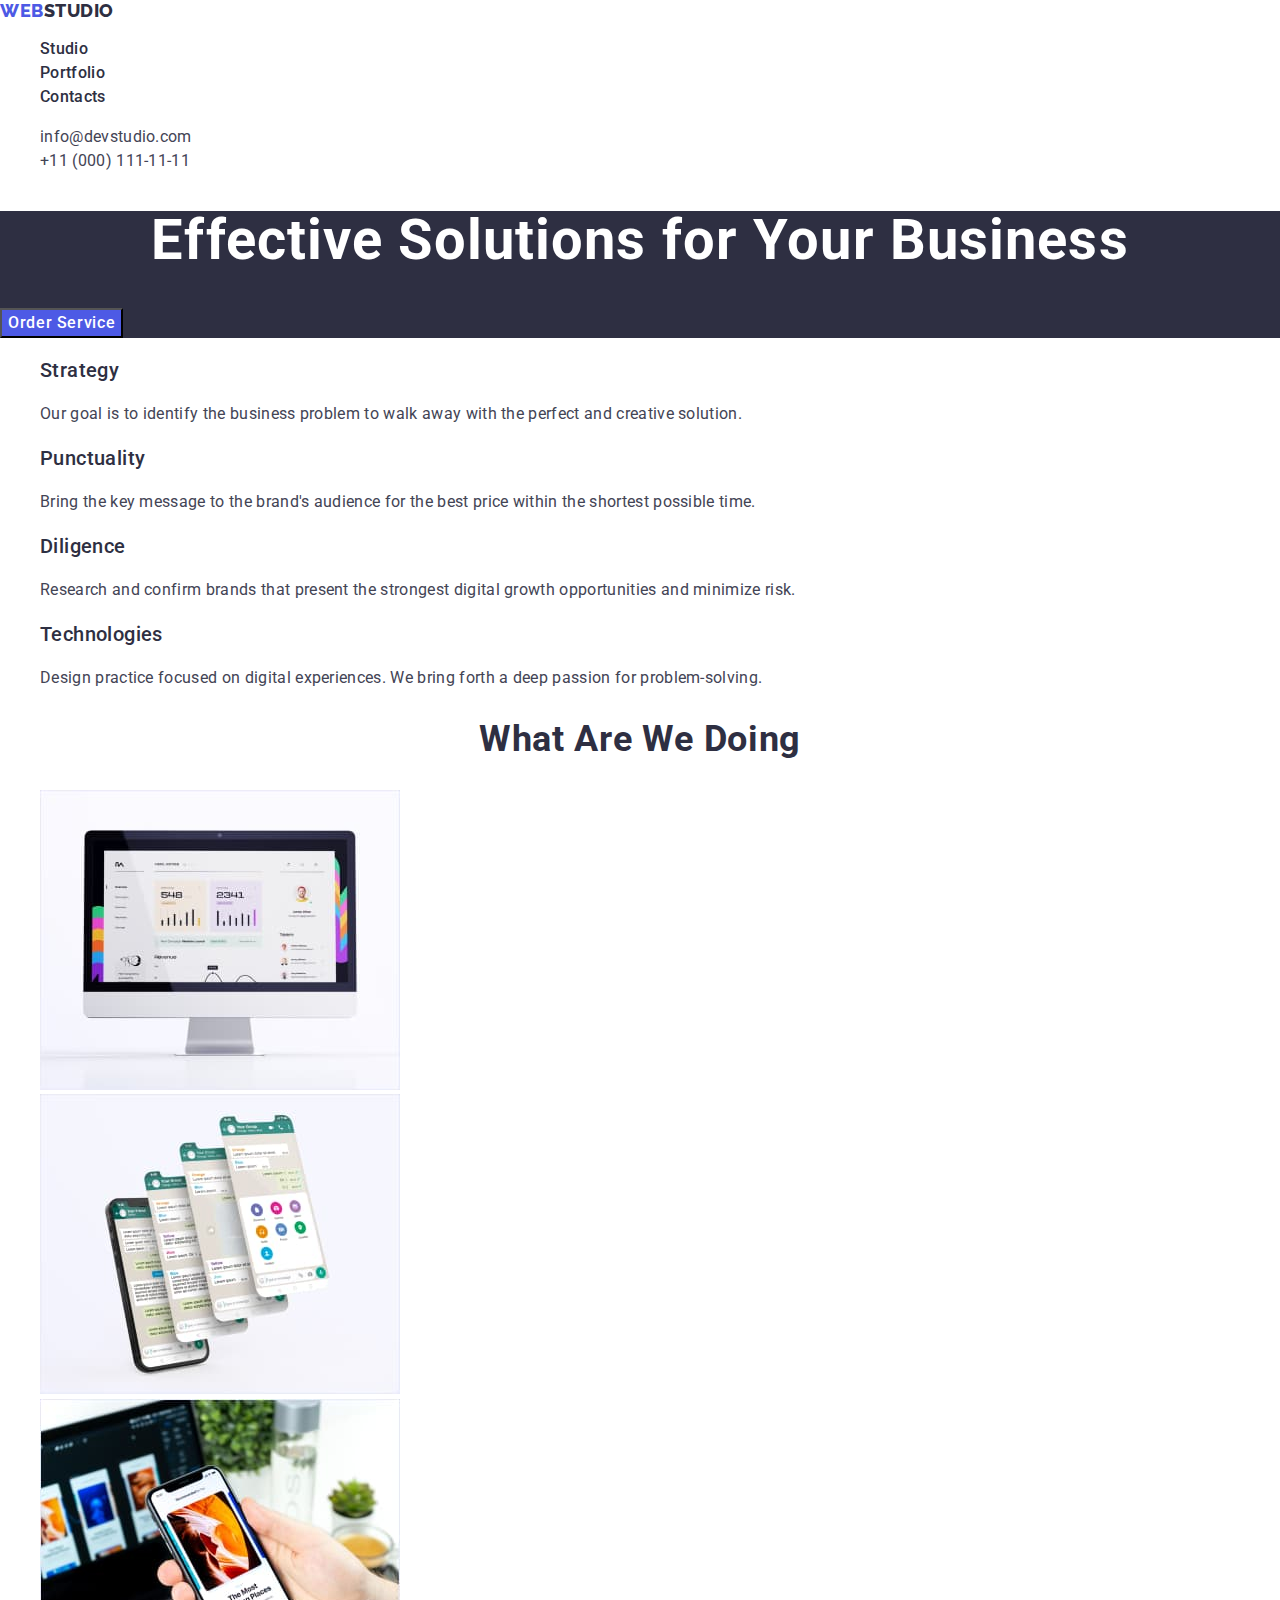
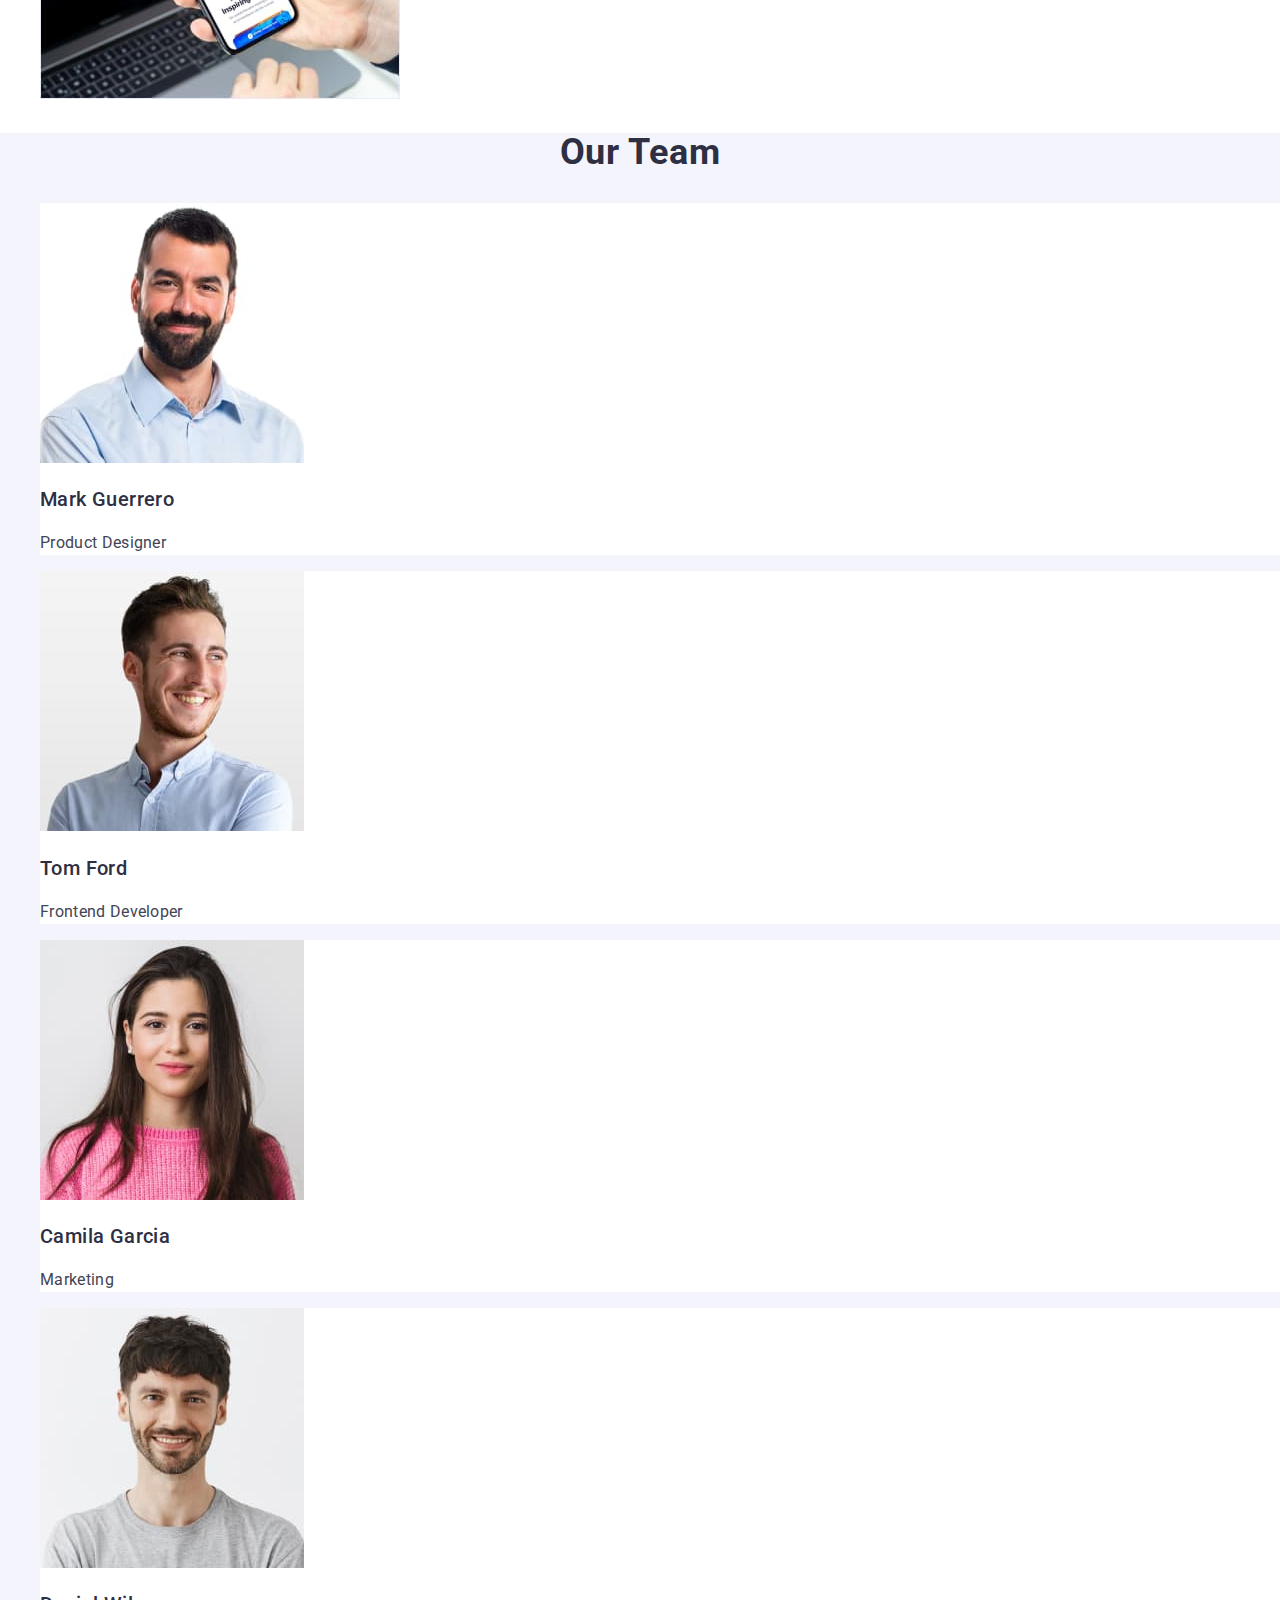
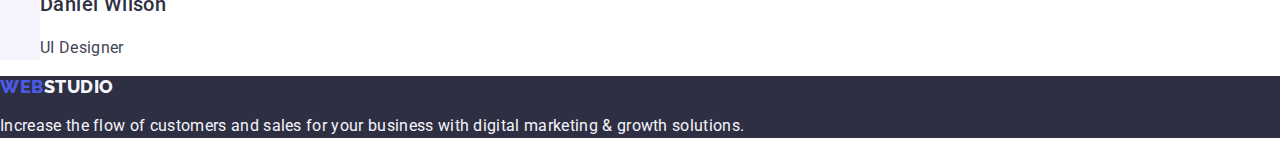
<file: index.html>
<!DOCTYPE html>
<html lang="en">
<head>
    <meta charset="UTF-8">
    <meta http-equiv="X-UA-Compatible" content="IE=edge">
    <meta name="viewport" content="width=device-width, initial-scale=1.0">
    <title>Web-studio</title>
    <link rel="preconnect" href="https://fonts.googleapis.com">
    <link rel="preconnect" href="https://fonts.gstatic.com" crossorigin>
    <link href="https://fonts.googleapis.com/css2?family=Raleway:wght@800&family=Roboto:wght@400;500;700;900&display=swap" rel="stylesheet">
    <link rel="stylesheet" href="https://cdnjs.cloudflare.com/ajax/libs/modern-normalize/2.0.0/modern-normalize.min.css">
    <link rel="stylesheet" href="css/styles.css">
</head>
<body>
    <header class="header">
           <nav class="navigation">
                <a href="./index.html" class="link-logo-web link">Web<span class="logo-studio-header">Studio</span></a>
                <ul class="header-list list">
                    <li class="header-items">
                        <a href="./index.html" class="header-links link">Studio</a>
                    </li>
                    <li class="header-items">
                        <a href="./portfolio.html" class="header-links link">Portfolio</a>
                    </li>
                    <li class="header-items">
                        <a href="" class="header-links link">Contacts</a>
                    </li>
                </ul>
           </nav>
<address class="address">
            <ul class="address-list list">
                <li> <a href="mailto:info@devstudio.com" class="address-links link">info@devstudio.com</a>
                </li>
                <li> <a href="tel:+110001111111" class="address-links link">+11 (000) 111-11-11</a>
                </li>
            </ul>
</address>
    </header>
    <main>
        <section class="hero">
            <h1 class="hero-name">Effective Solutions for Your Business</h1>
            <button type="button" class="order-btn">Order Service</button>
        </section>
        <section class="section-benefits">
            <h2 hidden class="benefits-title">our benefits</h2>
                <ul class="benefits-list list">
                        <li class="benefits-items"> <h3 class="benefits-items-name">Strategy</h3><p class="benefits-text">Our goal is to identify the business problem to walk away with the perfect and creative solution. </p></li>
                        <li class="benefits-items"> <h3 class="benefits-items-name">Punctuality</h3><p class="benefits-text">Bring the key message to the brand's audience for the best price within the shortest possible time.</p></li>
                        <li class="benefits-items"> <h3 class="benefits-items-name">Diligence</h3><p class="benefits-text">Research and confirm brands that present the strongest digital growth opportunities and minimize risk.</p></li>
                        <li class="benefits-items"> <h3 class="benefits-items-name">Technologies</h3><p class="benefits-text">Design practice focused on digital experiences. We bring forth a deep passion for problem-solving.</p></li>
                </ul>
        </section>
        <section class="section-services">
            <h2 class="services-title">What are we doing</h2>
                    <ul class="services-list list">
                        <li class="services-list-items"> <a href=""><img src="./images/img1.jpg" alt="computer" width="360" height="300" class="services-list-pics"></a></li>
                        <li class="services-list-items"> <a href=""><img src="./images/img2.jpg" alt="phone slides" width="360" height="300" class="services-list-pics"></a></li>
                        <li class="services-list-items"> <a href=""><img src="./images/img3.jpg" alt="phone" width="360" height="300" class="services-list-pics"></a></li>
                    </ul>
        </section>
        <section class="section-team">
            <h2 class="team-title">Our Team</h2>
                <ul class="team-list list">
                    <li class="team-list-items"> <img src="./images/img4.jpg" alt="mark guerrero" 
                        width="264" height="260">
                        <h3 class="team-names">Mark Guerrero</h3>
                        <p class="team-positions">Product Designer</p>
                    </li>
                    <li class="team-list-items"> <img src="./images/img5.jpg" alt="tom ford" 
                        width="264" height="260">
                        <h3 class="team-names">Tom Ford</h3>
                        <p class="team-positions">Frontend Developer</p>
                    </li>
                    <li class="team-list-items"><img src="./images/img6.jpg" alt="camila garcia" 
                        width="264" height="260">
                        <h3 class="team-names">Camila Garcia</h3>
                        <p class="team-positions">Marketing</p>
                    </li>
                    <li class="team-list-items"><img src="./images/img7.jpg" alt="daniel wilson" 
                        width="264" height="260">
                        <h3 class="team-names">Daniel Wilson</h3>
                        <p class="team-positions">UI Designer</p>
                    </li>
                </ul>
                </section>
    </main>
    <footer class="footer">
        <a href="./index.html" class="link-logo-web link">Web<span class="logo-studio-footer">Studio</span></a>
        <p class="footer-text">Increase the flow of customers and sales for your business with digital marketing & growth solutions.
        </p>
    </footer>
</body>
</html>
</file>
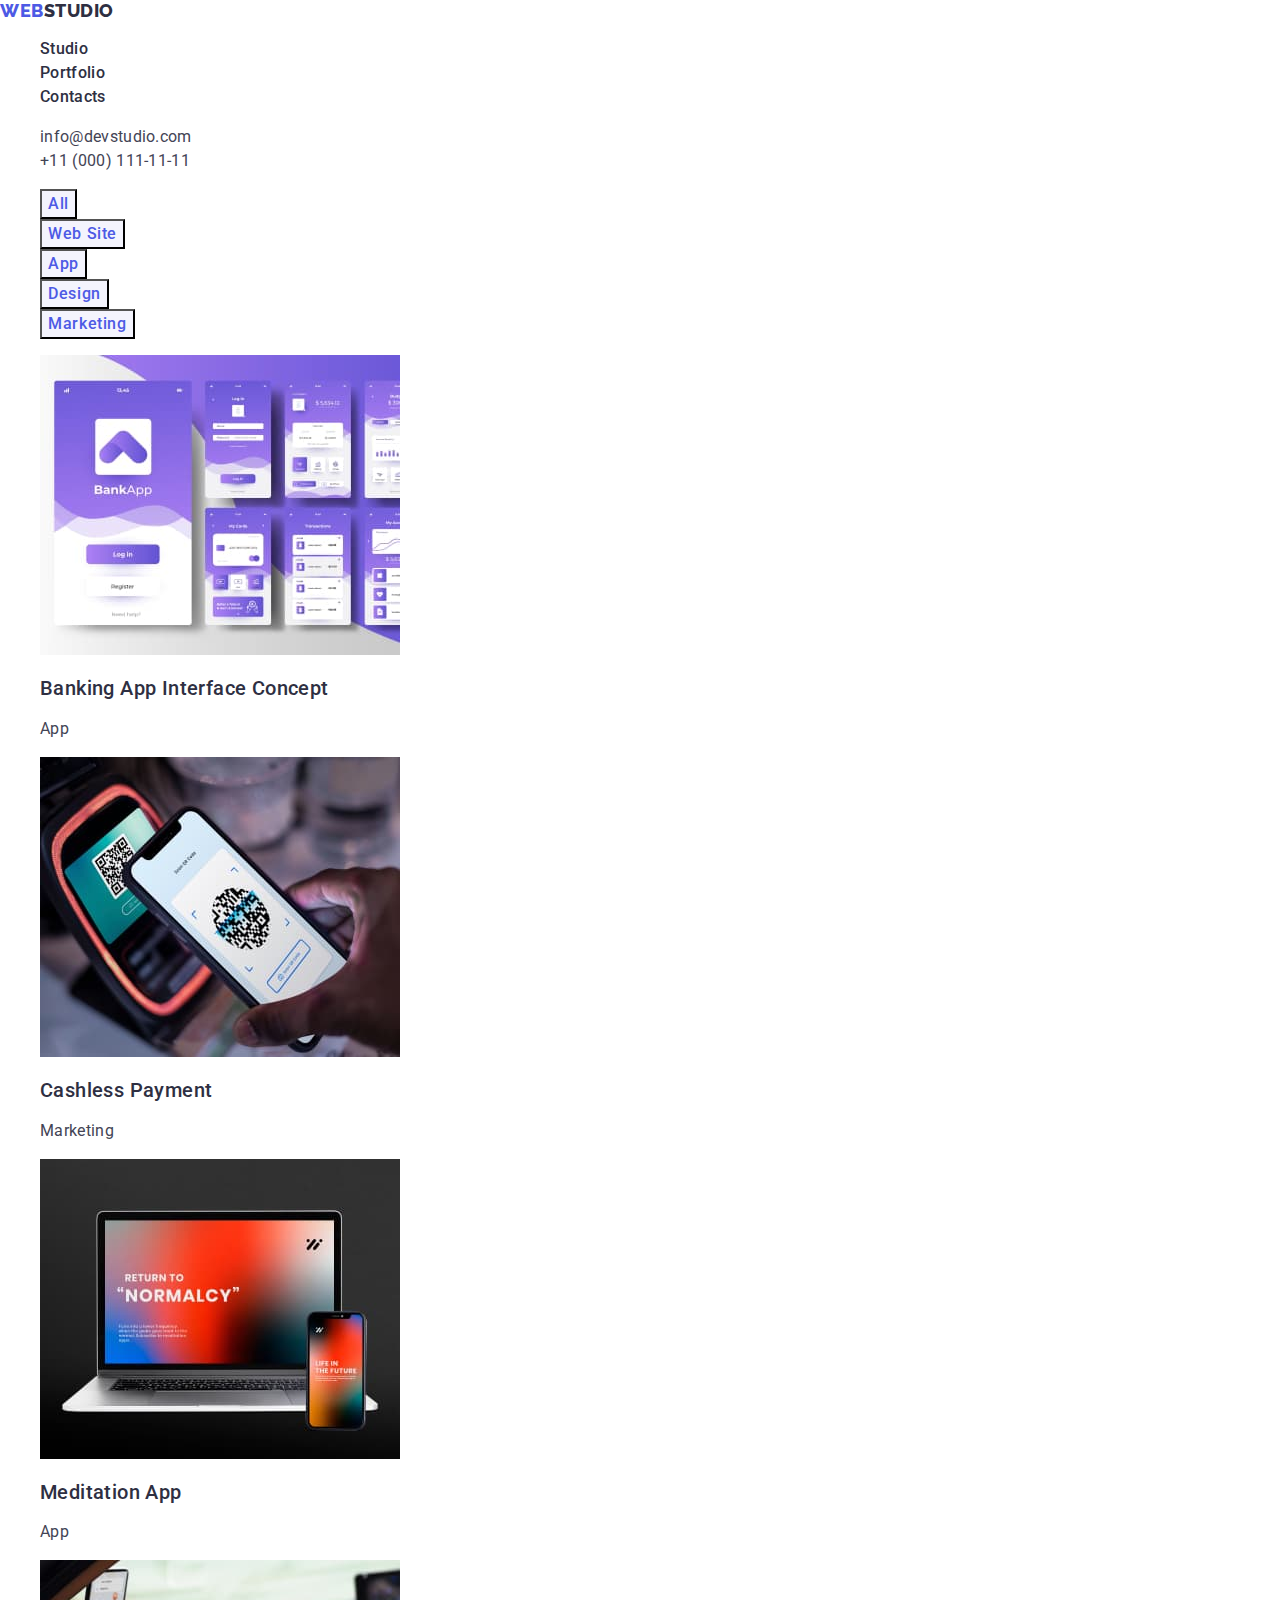
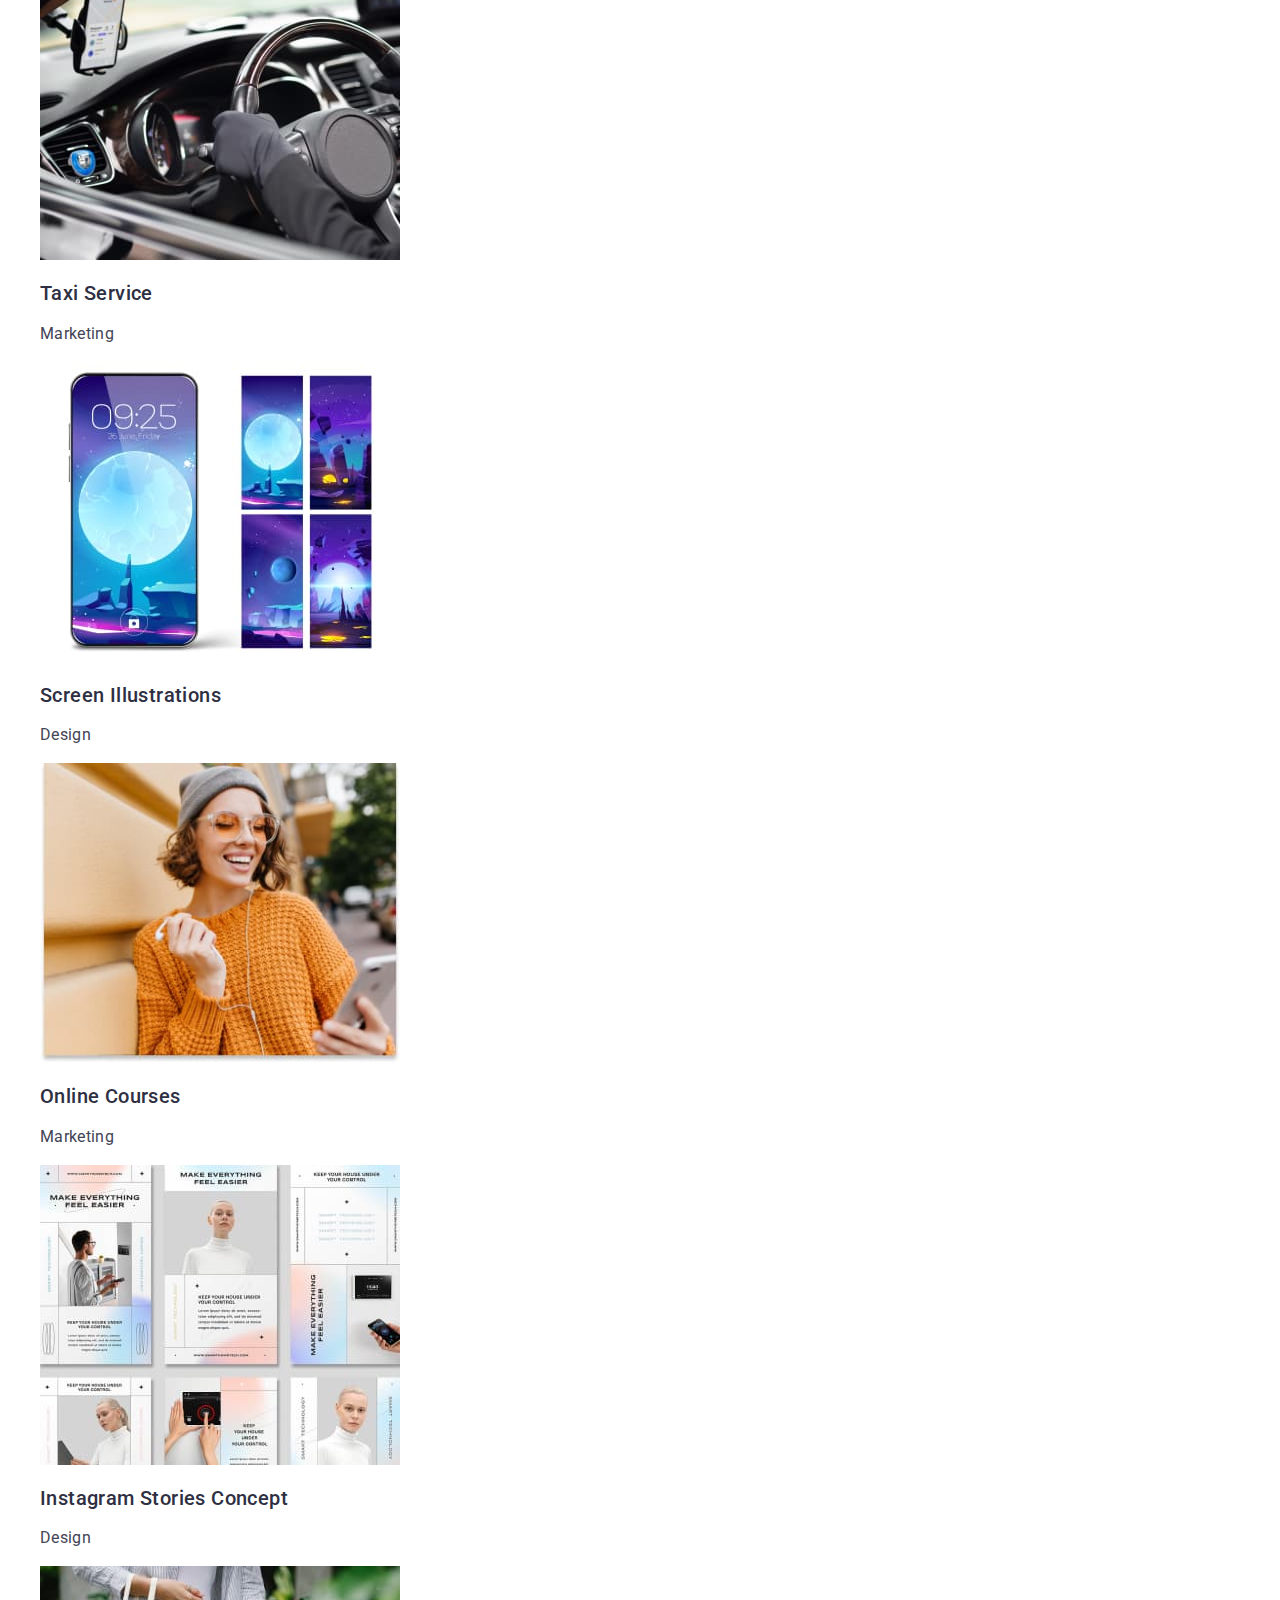
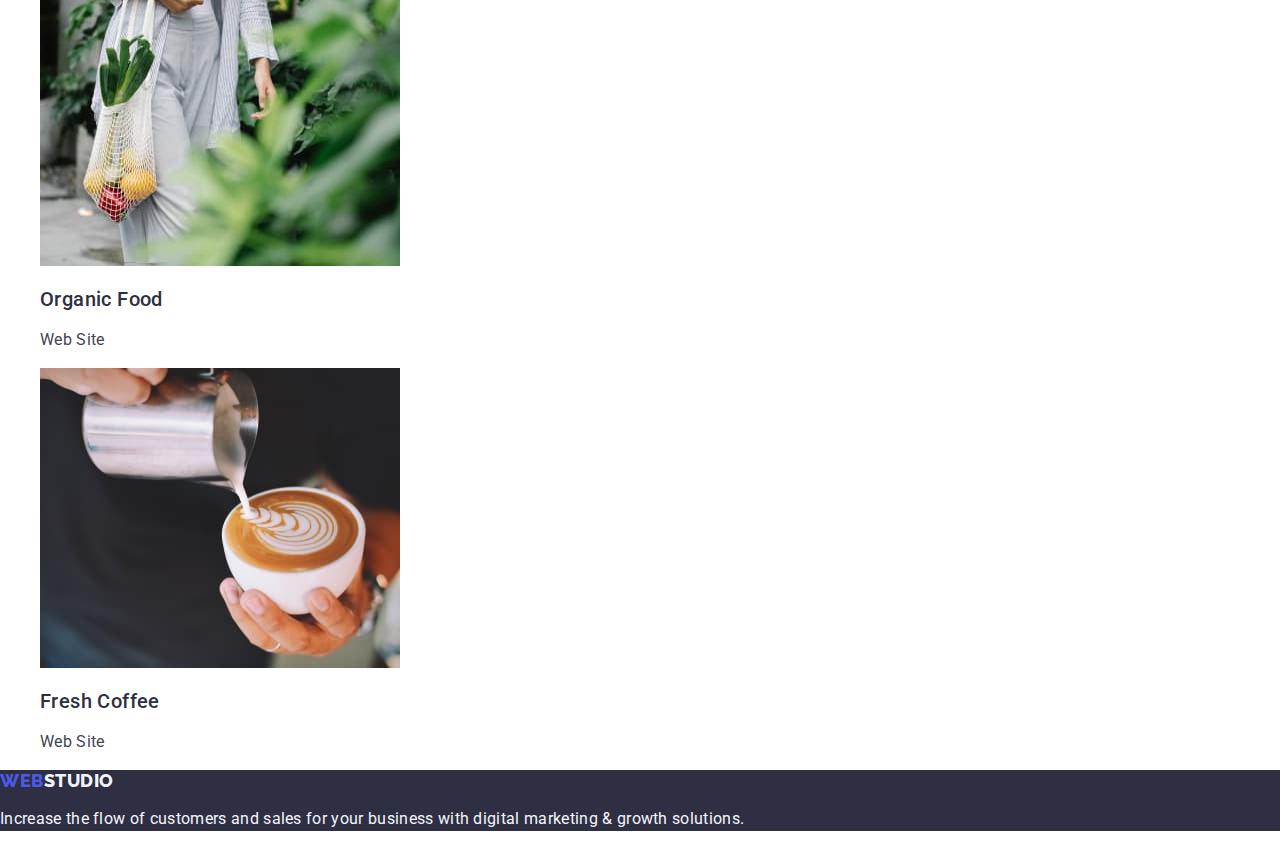
<file: portfolio.html>
<!DOCTYPE html>
<html lang="en">
<head>
    <meta charset="UTF-8">
    <meta http-equiv="X-UA-Compatible" content="IE=edge">
    <meta name="viewport" content="width=device-width, initial-scale=1.0">
    <title>Portfolio</title>
    <link rel="preconnect" href="https://fonts.googleapis.com">
    <link rel="preconnect" href="https://fonts.gstatic.com" crossorigin>
    <link href="https://fonts.googleapis.com/css2?family=Raleway:wght@800&family=Roboto:wght@400;500;700;900&display=swap" rel="stylesheet">
    <link rel="stylesheet" href="https://cdnjs.cloudflare.com/ajax/libs/modern-normalize/2.0.0/modern-normalize.min.css">
    <link rel="stylesheet" href="css/styles.css">
</head>
<body>
    <header class="header">
       <nav class="navigation">
            <a href="./index.html" class="link-logo-web link">Web<span class="logo-studio-header">Studio</span></a>
            <ul class="header-list list">
                <li>
                    <a href="./index.html" class="header-links link">Studio</a>
                </li>
                <li>
                    <a href="./portfolio.html" class="header-links link">Portfolio</a>
                </li>
                <li>
                    <a href="" class="header-links link">Contacts</a>
                </li>
            </ul>
       </nav>
     <address class="address">
            <ul class="address-list list">
                <li> <a href="mailto:info@devstudio.com" class="address-links link">info@devstudio.com</a>
                </li>
                <li> <a href="tel:+110001111111" class="address-links link">+11 (000) 111-11-11</a>
                </li>
            </ul>
     </address>
    </header>
    <main>
       <section class="main-portfolio">
            <h1 hidden>Portfolio-list</h1>
            <ul class="list-btn list">
                <li class="portfolio-btn-items"> <button type="button" class="btn-items">All</button></li>
                <li class="portfolio-btn-items"> <button type="button" class="btn-items">Web Site</button></li>
                <li class="portfolio-btn-items"> <button type="button" class="btn-items">App</button></li>
                <li class="portfolio-btn-items"> <button type="button" class="btn-items">Design</button></li>
                <li class="portfolio-btn-items"> <button type="button" class="btn-items">Marketing</button></li>
            </ul>
            <ul class="portfolio-list list">
                <li>
                    <a href="" class="link">
                        <img src="./images/bank-app1.jpg" alt="bank-app"
                        width="360"
                        height="300">
                     <h2 class="portfolio-title-items">Banking App Interface Concept</h2>
                       <p class="portfolio-list-text">App</p>
                    </a>
                </li>
                <li>
                    <a href="" class="link">
                        <img src="./images/qr-screen2.jpg" alt="qr-screen"
                        width="360"
                        height="300">
                      <h2 class="portfolio-title-items">Cashless Payment</h2>
                      <p class="portfolio-list-text">Marketing</p>
                    </a>
                </li>
                <li>
                    <a href="" class="link">
                        <img src="./images/computer-phone3.jpg" alt="computer-phone"
                        width="360"
                        height="300">
                      <h2 class="portfolio-title-items">Meditation App</h2>
                      <p class="portfolio-list-text">App</p>
                    </a>
                </li>
                <li>
                    <a href="" class="link">
                        <img src="./images/taxi4.jpg" alt="taxi"
                        width="360"
                        height="300">
                      <h2 class="portfolio-title-items">Taxi Service</h2>
                      <p class="portfolio-list-text">Marketing</p>
                    </a>
                </li>
                <li>
                    <a href="" class="link">
                        <img src="./images/screens-illustrations5.jpg" alt="screens-illustrations"
                        width="360"
                        height="300">
                      <h2 class="portfolio-title-items">Screen Illustrations</h2>
                      <p class="portfolio-list-text">Design</p>
                    </a>
                </li>
                <li>
                    <a href="" class="link">
                        <img src="./images/girl-glasses6.jpg" alt="girl-glasses"
                        width="360"
                        height="300">
                      <h2 class="portfolio-title-items">Online Courses</h2>
                      <p class="portfolio-list-text">Marketing</p>
                    </a>
                </li>
                <li>
                   <a href="" class="link">
                        <img src="./images/insta-stories7.jpg" alt="insta-stories"
                        width="360"
                        height="300">
                      <h2 class="portfolio-title-items">Instagram Stories Concept</h2>
                      <p class="portfolio-list-text">Design</p>
                   </a>
                </li>
                <li>
                    <a href="" class="link">
                        <img src="./images/girl-bag-food8.jpg" alt="girl-bag-food"
                        width="360"
                        height="300">
                      <h2 class="portfolio-title-items">Organic Food</h2>
                      <p class="portfolio-list-text">Web Site</p>
                    </a>
                </li>
                <li>
                    <a href="" class="link">
                        <img src="./images/coffee9.jpg" alt="coffee"
                        width="360"
                        height="300">
                      <h2 class="portfolio-title-items">Fresh Coffee</h2>
                      <p class="portfolio-list-text">Web Site</p>
                    </a>
                </li>
            </ul>
       </section>
    </main>
    <footer class="footer">
        <a href="./index.html" class="link-logo-web link">Web<span class="logo-studio-footer">Studio</span></a>
        <p class="footer-text">Increase the flow of customers and sales for your business with digital marketing & growth solutions.

        </p>
    </footer>
</body>
</html>
</file>
<file: css/styles.css>
:root {
  --btn-color: #f4f4fd;
  --btn-text-color: #4d5ae5;
  --main-color: #ffffff;
  --link-title-color: #2e2f42;
  --main-text-color: #434455;
  --hover-color: #404bbf;
}

body {
  font-family: "Roboto", sans-serif;
  color: #434455;
  background-color: var(--main-color);
}

.list {
  list-style: none;
}

.link {
  text-decoration: none;
}

.header {}

.header-links {
  font-weight: 500;
  font-size: 16px;
  line-height: 1.5;
  letter-spacing: 0.02em;
  color: var(--link-title-color);
}

.header-links:hover,
.header-links:focus {
  color: var(--hover-color);
}

.address {
  font-style: normal;
}


.navigation {}

.address-list {}

.address-links {
  font-style: normal;
  font-size: 16px;
  line-height: 1.5;
  letter-spacing: 0.02em;
  color: var(--main-text-color);
}

.address-links:hover,
.address-links:focus {
  color: var(--hover-color);
}

.hero {
  background: var(--link-title-color);
}

.hero-name {
  font-size: 56px;
  line-height: 1.07;
  letter-spacing: 0.02em;
  text-align: center;
  color: var(--main-color);
}

.order-btn {
  font-family: inherit;
  font-weight: 500;
  font-size: 16px;
  line-height: 1.5;
  letter-spacing: 0.04em;
  color: var(--main-color);
  cursor: pointer;
  background-color: var(--btn-text-color);
}

.order-btn:hover,
.order-btn:focus {
  background-color: var(--hover-color);
}

.btn-items {
  font-family: "Roboto", sans-serif;
  background-color: var(--btn-color);
  cursor: pointer;
  font-weight: 500;
  font-size: 16px;
  line-height: 1.5;
  letter-spacing: 0.04em;
  color: var(--btn-text-color);
}

.btn-items:hover,
.btn-items:focus {
  background-color: var(--hover-color);
  color: var(--main-color);
}

.link-logo-web {
  font-family: "Raleway", sans-serif;
  font-style: normal;
  font-weight: 800;
  font-size: 18px;
  line-height: 1.17;
  letter-spacing: 0.03em;
  text-transform: uppercase;
  color: var(--btn-text-color);
}

.logo-studio-header {
  color: var(--link-title-color)
}

.logo-studio-footer {
  color: var(--btn-color);
}

.benefits-items-name {
  font-weight: 500;
  font-size: 20px;
  line-height: 1.2;
  letter-spacing: 0.02em;
  color: var(--link-title-color);
}

.benefits-text {
  font-size: 16px;
  line-height: 24px;
  letter-spacing: 0.02em;
  color: var(--main-text-color);
}

.services-title {
  font-size: 36px;
  line-height: 1.11;
  letter-spacing: 0.02em;
  text-align: center;
  text-transform: capitalize;
  color: var(--link-title-color);
}

.section-services {}

.section-team {
  background: var(--btn-color);
}

.team-title {
  font-size: 36px;
  line-height: 1.11;
  letter-spacing: 0.02em;
  color: var(--link-title-color);
  text-align: center;
  text-transform: capitalize;
}

.team-list-items {
  background-color: var(--main-color);
}

.team-names {
  font-weight: 500;
  font-size: 20px;
  line-height: 1.2;
  letter-spacing: 0.02em;
  color: var(--link-title-color);
}

.team-positions {
  font-size: 16px;
  line-height: 1.5;
  letter-spacing: 0.02em;
  color: var(--main-text-color);
}

.footer {
  background: var(--link-title-color);
}

.footer-text {
  font-size: 16px;
  line-height: 1.5;
  letter-spacing: 0.02em;
  color: var(--btn-color);
}

.main-portfolio {}

.portfolio-title-items {
  font-weight: 500;
  font-size: 20px;
  line-height: 1.2;
  letter-spacing: 0.02em;
  color: var(--link-title-color);
}

.portfolio-list-text {
  font-size: 16px;
  line-height: 1.5;
  letter-spacing: 0.02em;
  color: var(--main-text-color);
}
</file>
